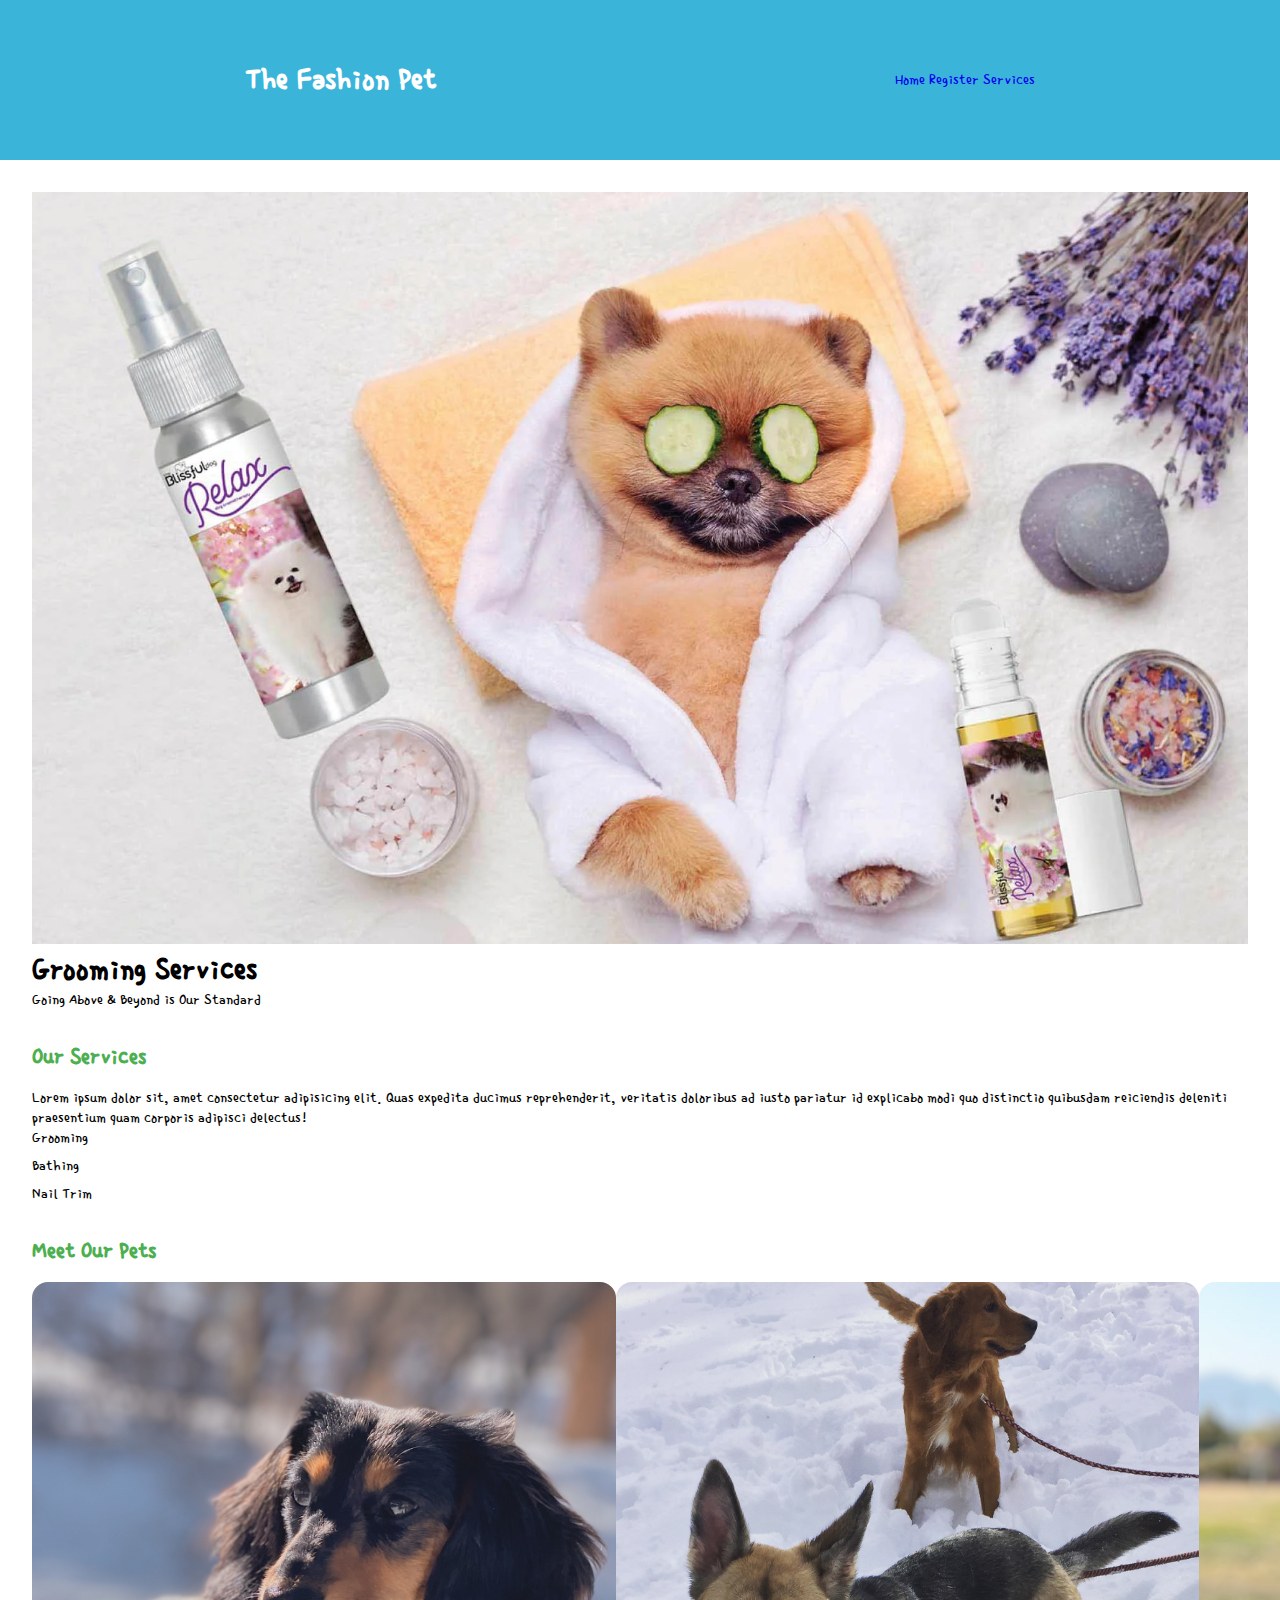
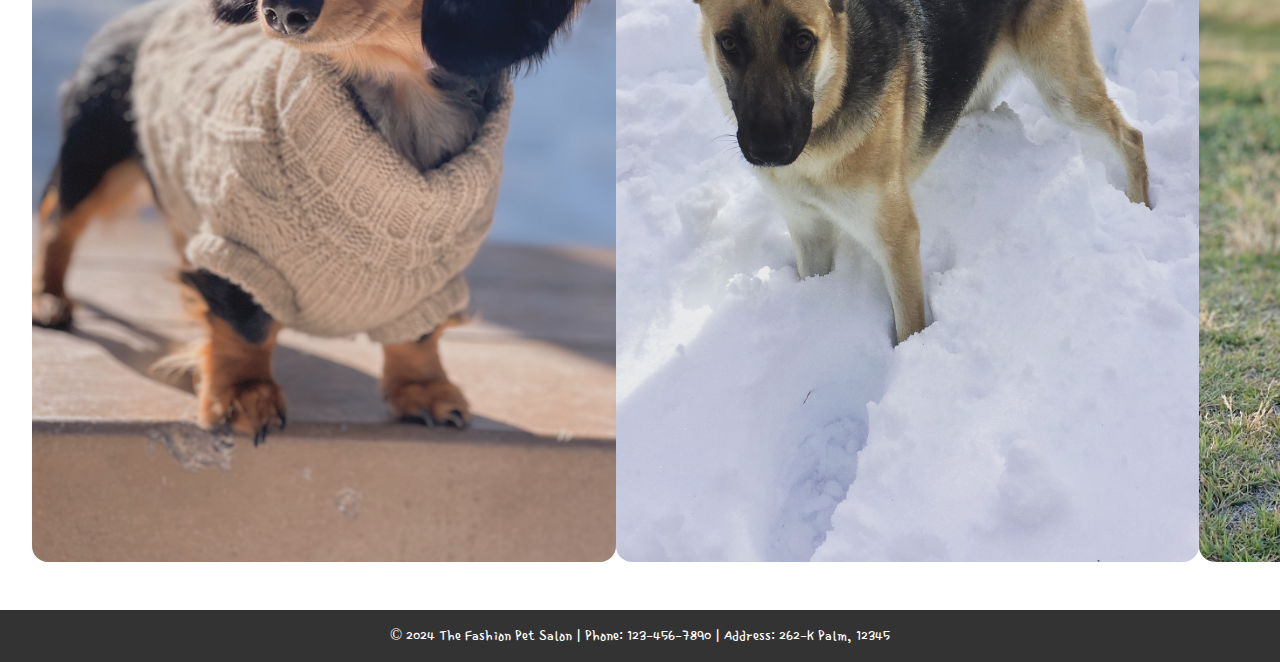
<file: index.html>
<!DOCTYPE html>
<html lang="en">
<head>
    <meta charset="UTF-8">
    <meta name="viewport" content="width=device-width, initial-scale=1.0">
    <link rel="preconnect" href="https://fonts.googleapis.com">
    <link rel="preconnect" href="https://fonts.gstatic.com" crossorigin>
    <link href="https://fonts.googleapis.com/css2?family=Single+Day&display=swap" rel="stylesheet">
    <link rel="stylesheet" href="styles/style.css">
    <title>The Fashion Pet Salon</title>
</head>
<body>
    <header class="site-init">
        <div class="flex-container">
            <h1>The Fashion Pet</h1>
            <nav>
                <a href="index.html">Home</a>
                <a href="register.html">Register</a>
                <a href="services.html">Services</a>
            </nav>
        </div>
    </header>
    <main>
        <div>
            <img src="img/pet spa.webp" alt="">
            <h1>Grooming Services</h1>
            <p>Going Above & Beyond is Our Standard</p>
        </div>
        <div class="services-section">
            <h2>Our Services</h2>
            <p>Lorem ipsum dolor sit, amet consectetur adipisicing elit. Quas expedita ducimus reprehenderit, veritatis doloribus ad iusto pariatur id explicabo modi quo distinctio quibusdam reiciendis deleniti praesentium quam corporis adipisci delectus!</p>
            <ul>
                <li>Grooming</li>
                <li>Bathing</li>
                <li>Nail Trim</li>
            </ul>
        </div>

        <div class="pet-section">
            <h2>Meet Our Pets</h2>
            <p id="pet-count"></p>
            <div id="pet-names" class="pet-names-container"></div>
        </div>

        <div class="welcome-section">
            <div class="welcome-container">
                <img src="img/Dari.JPG" alt="Dari">
                <img src="img/Luna.JPG" alt="Luna">
                <img src="img/Mori.jpg" alt="Mori">
            </div>
    </main>
    <footer class="site-footer">
        <p>&copy; 2024 The Fashion Pet Salon | Phone: 123-456-7890 | Address: 262-K Palm, 12345</p>
    </footer>
    <script src="./scripts/register.js"></script>
</body>
</html>
</file>
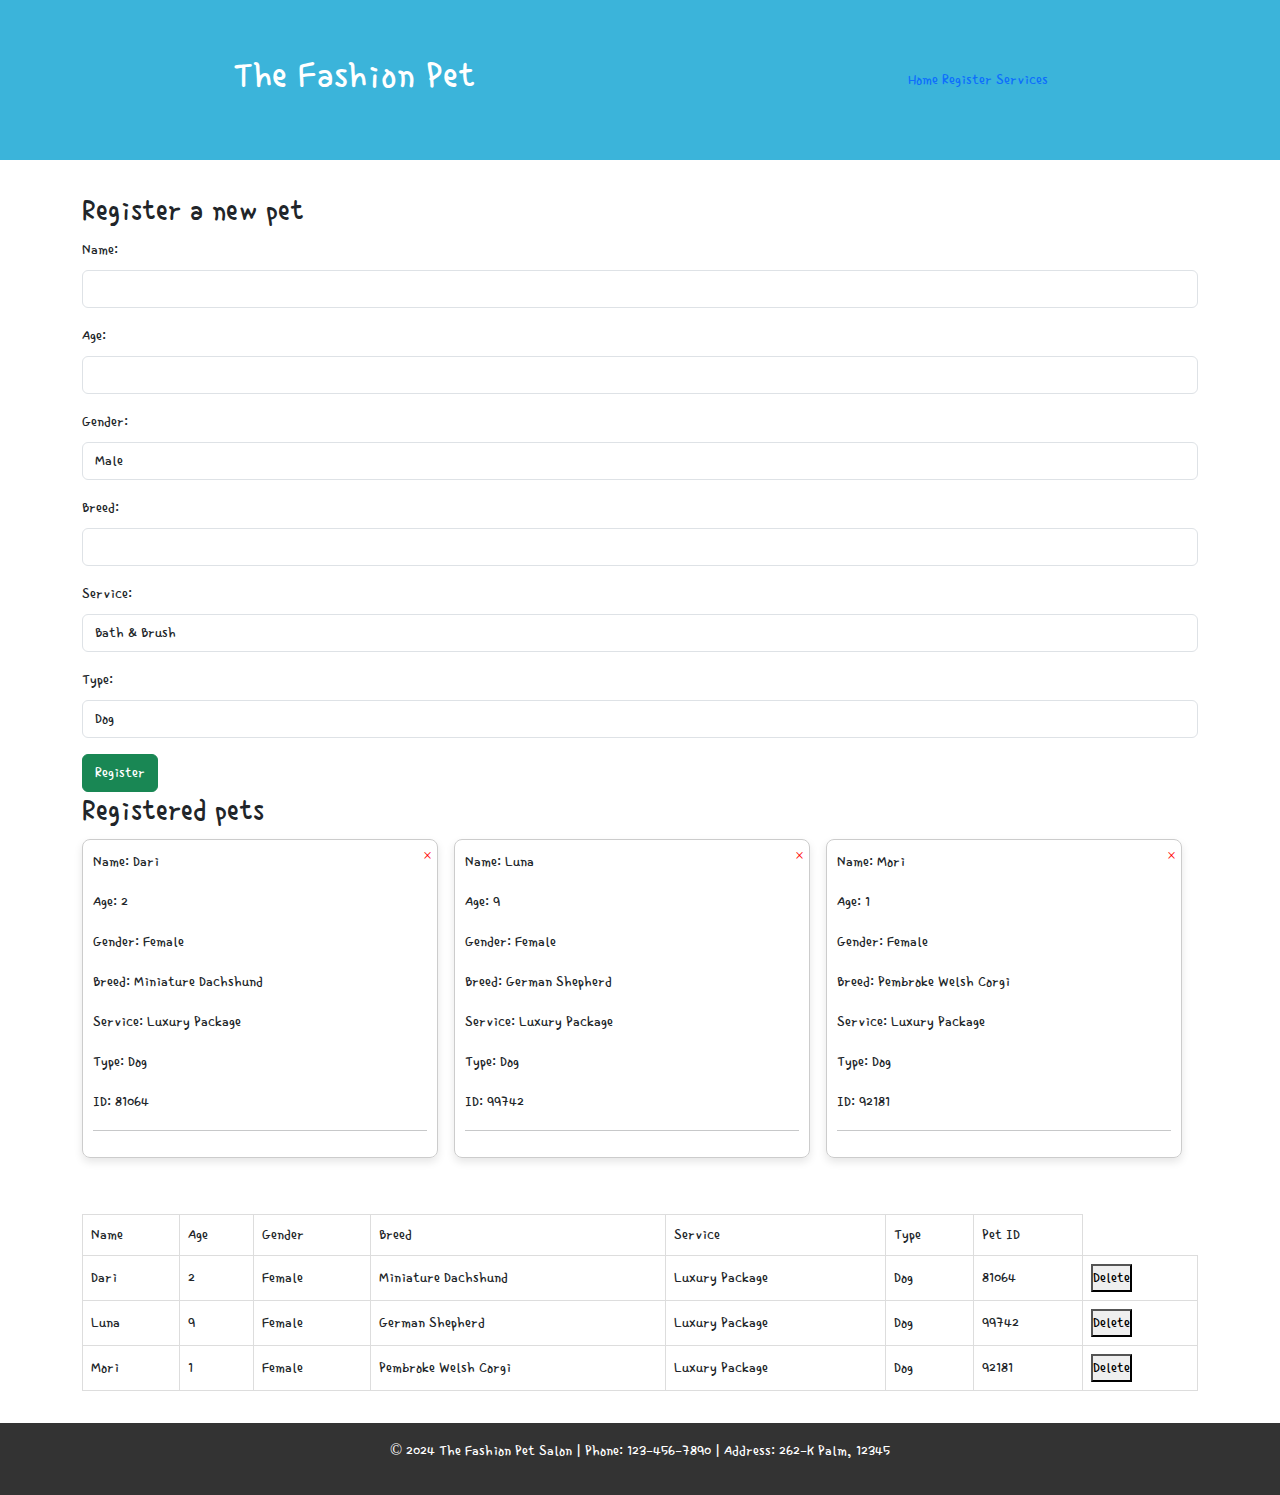
<file: register.html>
<!DOCTYPE html>
<html lang="en">
<head>
    <meta charset="UTF-8">
    <meta name="viewport" content="width=device-width, initial-scale=1.0">
    <link rel="preconnect" href="https://fonts.googleapis.com">
    <link rel="preconnect" href="https://fonts.gstatic.com" crossorigin>
    <link rel="stylesheet" href="https://cdn.jsdelivr.net/npm/bootstrap@5.3.2/dist/css/bootstrap.min.css">
    <link href="https://fonts.googleapis.com/css2?family=Single+Day&display=swap" rel="stylesheet">
    <link rel="stylesheet" href="styles/style.css">
    <title>The Fashion Pet Salon</title>
</head>
<body>
    <header class="site-init">
        <div class="flex-container">
            <h1>The Fashion Pet</h1>
            <nav>
                <a href="index.html">Home</a>
                <a href="register.html">Register</a>
                <a href="services.html">Services</a>
            </nav>
        </div>
    </header>
    <main class="container">

        <h2>Register a new pet</h2>
        <div id="pet">
            <div id="notifications" class="hidden">
                <p>this is the notification section</p>
            </div>
            <div class="mb-3">
                <label class="form-label">Name:</label>
                <input type="text" class="form-control" id="txtName" >
            </div>

            <div class="mb-3">
                <label class="form-label">Age:</label>
                <input type="number" class="form-control" id="txtAge" >
            </div>

            <div class="mb-3">
                <label class="form-label">Gender:</label>
                <select type="text" class="form-control" id="txtGender" >
                <option value="male">Male</option>
                <option value="female">Female</option>
                </select>
            </div>
            <div class="mb-3">
                <label class="form-label">Breed:</label>
                <input type="text" class="form-control" id="txtBreed" >
            </div>
            <div class="mb-3">
                <label class="form-label">Service:</label>
                <select type="text" class="form-control" id="txtService" >
                <option value="bathBrush">Bath & Brush</option>
                <option value="haircutBath">Haircut & Bath</option>
                <option value="luxuryPackage">Luxury Package</option>
                </select>
            </div>
            <div class="mb-3">
                <label class="form-label">Type:</label>
                <select type="type" class="form-control" id="txtType" >
                <option value="dog">Dog</option>
                <option value="cat">Cat</option>
                <option value="other">Other</option>
                </select>
            </div>
            
            <button class="btn btn-success" id="registerBtn">Register</button>

        </div>

        <div id="info">
            <h2>Registered pets<span id="totalPets"></span></h2>
            <div id="pets">
                
            </div>
        </div>
    </main>
    <footer class="site-footer">
        <p>&copy; 2024 The Fashion Pet Salon | Phone: 123-456-7890 | Address: 262-K Palm, 12345</p>
    </footer>
    <script src="./scripts/register.js"></script>
    <script src="./scripts/display.js"></script>
</body>
</html>
</file>
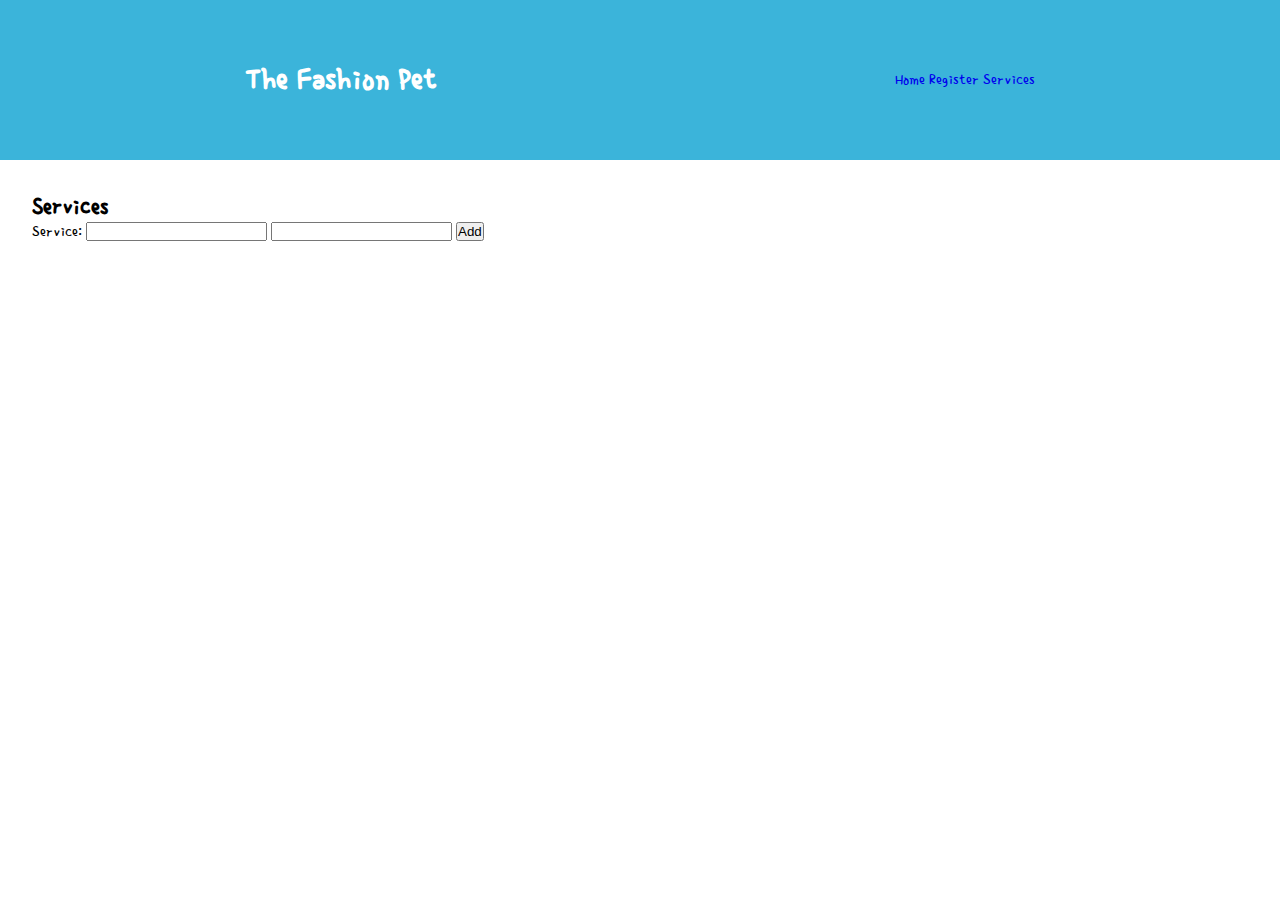
<file: services.html>
<!DOCTYPE html>
<html lang="en">
    <head>
        <meta charset="UTF-8">
        <meta name="viewport" content="width=device-width, initial-scale=1.0">
        <link rel="preconnect" href="https://fonts.googleapis.com">
        <link rel="preconnect" href="https://fonts.gstatic.com" crossorigin>
        <link href="https://fonts.googleapis.com/css2?family=Single+Day&display=swap" rel="stylesheet">
        <link rel="stylesheet" href="styles/style.css">
        <title>The Fashion Pet Salon</title>
    </head>
<body>
<header class="site-init">
    <div class="flex-container">
        <h1>The Fashion Pet</h1>
        <nav>
            <a href="index.html">Home</a>
            <a href="register.html">Register</a>
            <a href="services.html">Services</a>
        </nav>
    </div>
</header>

<main>
    <h2>Services</h2>

    <div class="service-form">
        <label>Service:</label>
        <input type="text" id="txtService">
        <input type="number" id="txtPrice">
        <button id="btnService">Add</button>
    </div>

    <div id="services">
        
    </div>
</main>
    <script src="https://code.jquery.com/jquery-3.7.1.min.js"></script>
    <script src="scripts/services.js"></script>
    <script src="scripts/storeManager.js"></script>
</body>
</html>
</file>
<file: styles/style.css>
/* Global */
* {
    padding: 0;
    margin: 0;
    box-sizing: border-box;
}

body {
    font-family: 'Single Day', cursive;
}

img {
    max-width: 100%;
}

a {
    text-decoration: none;
}

/* Utilities */
.flex-container {
    display: flex;
    justify-content: space-around;
    align-items: center;
    height: 8rem;
}

.hidden{
    display: none;
}


.alert-error {
    color: #721c24; 
    background-color: #f8d7da; 
    border: 1px solid #f5c6cb;
    padding: 8px; 
    margin-bottom: 10px;
    border-radius: 4px; 
}

.alert-success {
    color: #155724; 
    background-color: #d4edda; 
    border: 1px solid #c3e6cb;
    padding: 8px; 
    margin-bottom: 10px; 
    border-radius: 4px; 
}


/* Header */
.site-init {
    background-color: #3bb4da;
    color: white;
    padding: 1rem;
    text-align: center;
}

/* Main */
main {
    padding: 2rem;
}

/* Welcome Section */
.welcome-section {
    display: flex;
    flex-wrap: wrap;
}

.welcome-container {
    display: flex;
    justify-content: space-between;
    align-items: flex-start;
    width: 100%;
}

.welcome-container img {
    width: 48%;
    height: 55rem; 
    object-fit: cover;
    border-radius: 1rem;
    margin-bottom: 1rem;
}

.welcome-text {
    padding: 1rem;
}

/* Services Section */
.services-section {
    margin-top: 2rem;
}

.services-section h2 {
    color: #4CAF50;
    margin-bottom: 1rem;
}

.services-section ul {
    list-style-type: none;
    padding: 0;
}

.services-section li {
    margin-bottom: 0.5rem;
}

/* Pet Section */
.pet-section {
    margin-top: 2rem;
}

.pet-section h2 {
    color: #4CAF50;
    margin-bottom: 1rem;
}

.pet-names-container {
    display: flex;
    flex-wrap: wrap;
}

.pet-names-container p {
    background-color: #4CAF50;
    color: white;
    padding: 0.5rem;
    margin: 0.5rem;
    border-radius: 0.5rem;
}

   /* Pet Card */
#pets {
    display: flex;
    flex-wrap: wrap;
    gap: 1rem;
}

.pet-card {
    border: 1px solid #ccc;
    padding: 10px;
    margin-bottom: 10px;
    width: calc(33.333% - 1rem); 
    box-shadow: 0 4px 8px rgba(0, 0, 0, 0.1);
    border-radius: 8px;
}

/* Close button style */
.close-button {
    background-color: transparent;
    border: none;
    color: red; /* You can change the color */
    cursor: pointer;
    font-size: 16px;
    position: absolute;
    top: 5px;
    right: 5px;
}

/* Card style */
.pet-card {
    position: relative;
    margin-bottom: 20px;
}

/* Table style */
#petsTable {
    width: 100%;
    border-collapse: collapse;
}

#petsTable th, #petsTable td {
    border: 1px solid #ddd;
    padding: 8px;
    text-align: left;
}

#petsTable th {
    background-color: #f2f2f2;
}

/* Adjust the table row height if needed */
#petsTable tr {
    height: 40px;
}


/* Styles for the pet table */
#petsTable {
    width: 100%;
    border-collapse: collapse;
    margin-top: 20px;
}

#petsTable th, #petsTable td {
    border: 1px solid #ddd;
    padding: 8px;
    text-align: left;
}

#petsTable th {
    background-color: #f2f2f2;
}

/* Footer */
.site-footer {
    background-color: #333;
    color: white;
    text-align: center;
    padding: 1rem;
}
</file>
